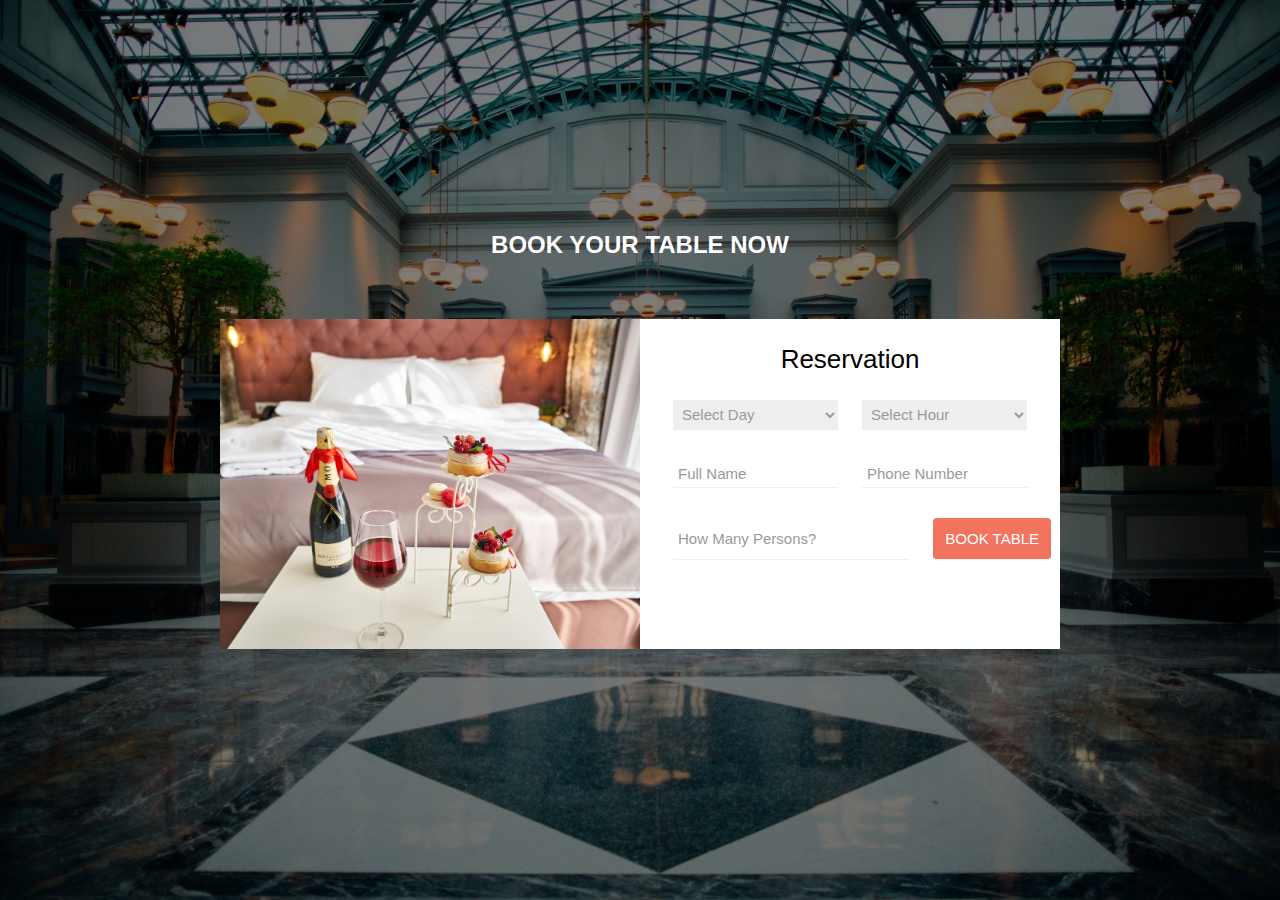
<file: reservation.html>
<!DOCTYPE html>
<html>
    <head>
        <meta charset="utf-8">
        <meta http-equiv="X-UA-Compatible" content="IE=edge">
        <title>Grill House</title>
        <link rel="icon" href="img/grill.jpg" type="image/x-icon"> 
        
        <meta name="viewport" content="width=device-width, initial-scale=1">
        <link rel="stylesheet" href="index.css">
    </head>
    <body>
        
        <section class = "banner">
            <h2>BOOK YOUR TABLE NOW</h2>
            <div class = "card-container">
                <div class = "card-img">
                    <!-- image here -->
                </div>

                <div class = "card-content">
                    <h3>Reservation</h3>
                    <form>
                        <div class = "form-row" >
                            <select name = "days" id="days" required="">
                                <option value = "day-select">Select Day</option>
                                <option value = "sunday">Sunday</option>
                                <option value = "monday">Monday</option>
                                <option value = "tuesday">Tuesday</option>
                                <option value = "wednesday">Wednesday</option>
                                <option value = "thursday">Thursday</option>
                                <option value = "friday">Friday</option>
                                <option value = "saturday">Saturday</option>
                            </select>

                            <select name = "hours" id="hours">
                                <option value = "hour-select">Select Hour</option>
                                <option value = "10">10: 00</option>
                                <option value = "10">12: 00</option>
                                <option value = "10">14: 00</option>
                                <option value = "10">16: 00</option>
                                <option value = "10">18: 00</option>
                                <option value = "10">20: 00</option>
                                <option value = "10">22: 00</option>
                            </select>
                        </div>

                        <div class = "form-row">
                            <input type = "text" placeholder="Full Name" id="name" required>
                            <input type = "text" placeholder="Phone Number" id="tel" required>
                        </div>

                        <div class = "form-row">
                            <input type = "number" placeholder="How Many Persons?" id="persons" min = "1" required>
                            <li class="nav-item"> 
                                <input type="button" style="cursor: pointer; color: #fff; background: #f2745f; padding: 12px 0;border-radius: 4px;" value = "BOOK TABLE" onclick="redirect()">
                              </li> 
                        </div> 
                        <div id="errors" style="color: red; text-align: center;"></div>
                    </form>
                </div>
            </div>
        </section>
        <script type="text/javascript">
            function redirect(){
               var days = document.getElementById('days').value;
                var hours = document.getElementById('hours').value;
                var name = document.getElementById('name').value;
                var tel = document.getElementById('tel').value;
                var persons = document.getElementById('persons').value;

                if ((days != 'day-select') && (hours != 'hour-select') && (name != '') && (tel != '') && (persons !='')){
                
                   window.location.href = 'thankyou.html';
                }
                else{
                     // alert("Ju lutem plotësoni të dhënat sakt!")
                     document.getElementById('errors').innerHTML = "Please fill the details correctly!"
                }
            }
        </script>
    </body>
</html>
</file>
<file: index.css>
@import url('https://fonts.googleapis.com/css?family=Big+Shoulders+Text:100, 300, 400, 500, 600, 700, 800, 900&display=swap'); 
  
/* font-family: 'Big Shoulders Text', cursive; */

.class {
    background-color:none;
}
  
.nav-flex-row { 
    display: flex; 
    flex-direction: row; 
    justify-content: center; 
    position: absolute; 
    z-index: 100; 
    left: 0; 
    width: 90%; 
    padding: 0; 
} 

/* Style the tab */
.tab {
    overflow: hidden;
    border: 1px solid #ccc;
    background-color: #f1f1f1;
  }

  .tab button {
    background-color: inherit;
    float: left;
    border: none;
    outline: none;
    cursor: pointer;
    padding: 14px 16px;
    transition: 0.3s;
    font-size: 17px;
  }

  .tab button:hover {
    background-color: #ddd;
  }

  .tab button.active {
    background-color: #ccc;
  }

  .tabcontent {
    display: none;
    padding: 6px 12px;
    border: 1px solid #ccc;
    border-top: none;
  }

  div#filters {
    display: none;
}

.nav-flex-row li { 
    text-decoration: none; 
    list-style-type: none; 
    padding: 20px 15px; 
} 
  
.nav-flex-row li a { 
    font-family: 'Big Shoulders Text', cursive; 
    color: #000; 
    font-size: 1.5em; 
    text-transform: uppercase; 
    font-weight: 300; 
} 
.nav-flex-row li a:hover{ 
    background: #E7E7E7; 
} 
  
.section-intro { 
    height: 750px; 
    background-image: url(img/pasta.png); 
    background-size: cover; 
    display: flex; 
    flex-direction: column; 
    justify-content: center; 
    align-items: center; 
} 
  
.section-intro h1 { 
    text-align: center; 
    color: #000; 
    font-size: 7em; 
    font-weight: 300; 
} 
  
.section-intro header { 
    display: flex; 
    flex: 7; 
    flex-direction: row; 
    justify-content: center; 
    align-items: center; 
} 
  
.link-to-book-wrapper { 
    flex: 1; 
} 
  
.about-section { 
    display: flex; 
    align-items: center; 
    background-color: #f3f3f3c0; 
    padding: 50px 30px; 
} 
  
.link-to-book { 
    color: #ffffff; 
    display: block; 
    border: 2px solid #ffffff; 
    padding: 5px 10px; 
} 
  
a.link-to-book:hover { 
    background-color: #ffffff; 
    color: #696d72; 
    text-decoration: none; 
} 
  
.about-section p, 
.about-section h3 { 
    text-align: center; 
    width: 60%; 
    margin: auto; 
    font-family: 'Big Shoulders Text', cursive; 
    font-size: 2.0em; 
    text-transform: uppercase; 
} 
  
.carousel-inner { 
    height: 700px; 
} 
  
.row-flex { 
    display: flex; 
    flex-direction: row; 
} 
  
.flex-column-form { 
    display: flex; 
    flex-direction: column; 
    flex: 1; 
    margin: 30px 20px; 
} 
  
.btn.btn-primary { 
    font-family: 'Big Shoulders Text', cursive; 
    color: #ffffff; 
    background-color: #95999e; 
    text-transform: uppercase; 
    font-size: 16px; 
    padding: 5px 10px; 
    letter-spacing: 2px; 
    border: 0; 
} 
  
.btn.btn-primary:hover { 
    background-color: #747474; 
} 
.opening-time, 
.contact-adress { 
    flex: 1; 
    margin: 30px 20px; 
    font-size: 1.2em; 
} 
  
.form-group p { 
    font-size: 1.2em; 
} 
  
.opening-time p span, 
.contact-adress p span { 
    display: block; 
} 
  
@media (min-width:577px) and (max-width: 800px) { 
  
    .section-intro { 
        height: 500px; 
    } 
  
    .about-section p, 
    .about-section h3 { 
        font-size: 20px; 
    } 
  
    .carousel-inner { 
        height: auto; 
    } 
  
    .row-flex { 
        display: flex; 
        flex-direction: column; 
    } 
} 
  
@media screen and (max-width: 576px) { 
    .section-intro { 
        height: 300px; 
    } 
  
    .about-section { 
        padding: 30px; 
    } 
  
    .section-intro h1 { 
        font-size: 2em; 
    } 
  
    .about-section p, 
    .about-section h3 { 
        font-size: 15px; 
    } 
  
    .carousel-inner { 
        height: auto; 
    } 
  
    .row-flex { 
        display: flex; 
        flex-direction: column; 
    } 
  
    .row-flex h3 { 
        font-size: 25px; 
        text-align: left; 
    } 
  
    .form-group p { 
        font-size: 15px; 
    } 
  
    .opening-time p span, 
    .contact-adress p span { 
        font-size: 15px; 
        text-align: left; 
    } 
    ::-webkit-scrollbar {
        display: none;
    }
      
} 




@import url('https://fonts.googleapis.com/css2?family=Poppins:wght@300;500;700&display=swap');


::-webkit-scrollbar {
    -webkit-appearance: none;
    width: 7px;
}
::-webkit-scrollbar-thumb {
    border-radius: 4px;
    background-color: rgba(0,0,0,.5);
    -webkit-box-shadow: 0 0 1px rgba(255,255,255,.5);
}
*{
    box-sizing: border-box;
    padding: 0;
    margin: 0;
}
body{
    font-family: 'Poppins', sans-serif;
}
.banner{
    min-height: 100vh;
    background: linear-gradient(rgba(0, 0, 0, 0.5), rgba(0, 0, 0, 0.5)), url("banner-img.jpg") center/cover no-repeat;
    display: flex;
    flex-direction: column;
    justify-content: center;
    align-items: center;
    color: #fff;
    padding-bottom: 20px;
}
.card-container{
    display: grid;
    grid-template-columns: 420px 420px;
}
.card-img{
    background: url("card-img.jpg") center/cover no-repeat;  
}
.banner h2{
    padding-bottom: 40px;
    margin-bottom: 20px;
}
.card-content{
    background: #fff;
    height: 330px;
}
.card-content h3{
    text-align: center;
    color: #000;
    padding: 25px 0 10px 0;
    font-size: 26px;
    font-weight: 500;
}
.form-row{
    display: flex;
    width: 90%;
    margin: 0 auto;
}
form select, form input{
    display: block;
    width: 100%;
    margin: 15px 12px;
    padding: 5px;
    font-size: 15px;
    font-family: 'Poppins', sans-serif;
    outline: none;
    border: none;
    border-bottom: 1px solid #eee;
    font-weight: 300;
}
form input[type = text], form input[type = number], form input::placeholder, select{
    color: #9a9a9a;
}
form input[type = submit]{
    color: #fff;
    background: #f2745f;
    padding: 12px 0;
    border-radius: 4px;
    cursor: pointer;
}
form input[type = submit]:hover{
    opacity: 0.9;
}
@media(max-width: 992px){
    .card-container{
        grid-template-columns: 100%;
        width: 100vw;
    }
    .card-img{
        height: 330px;
    }
}
</file>
